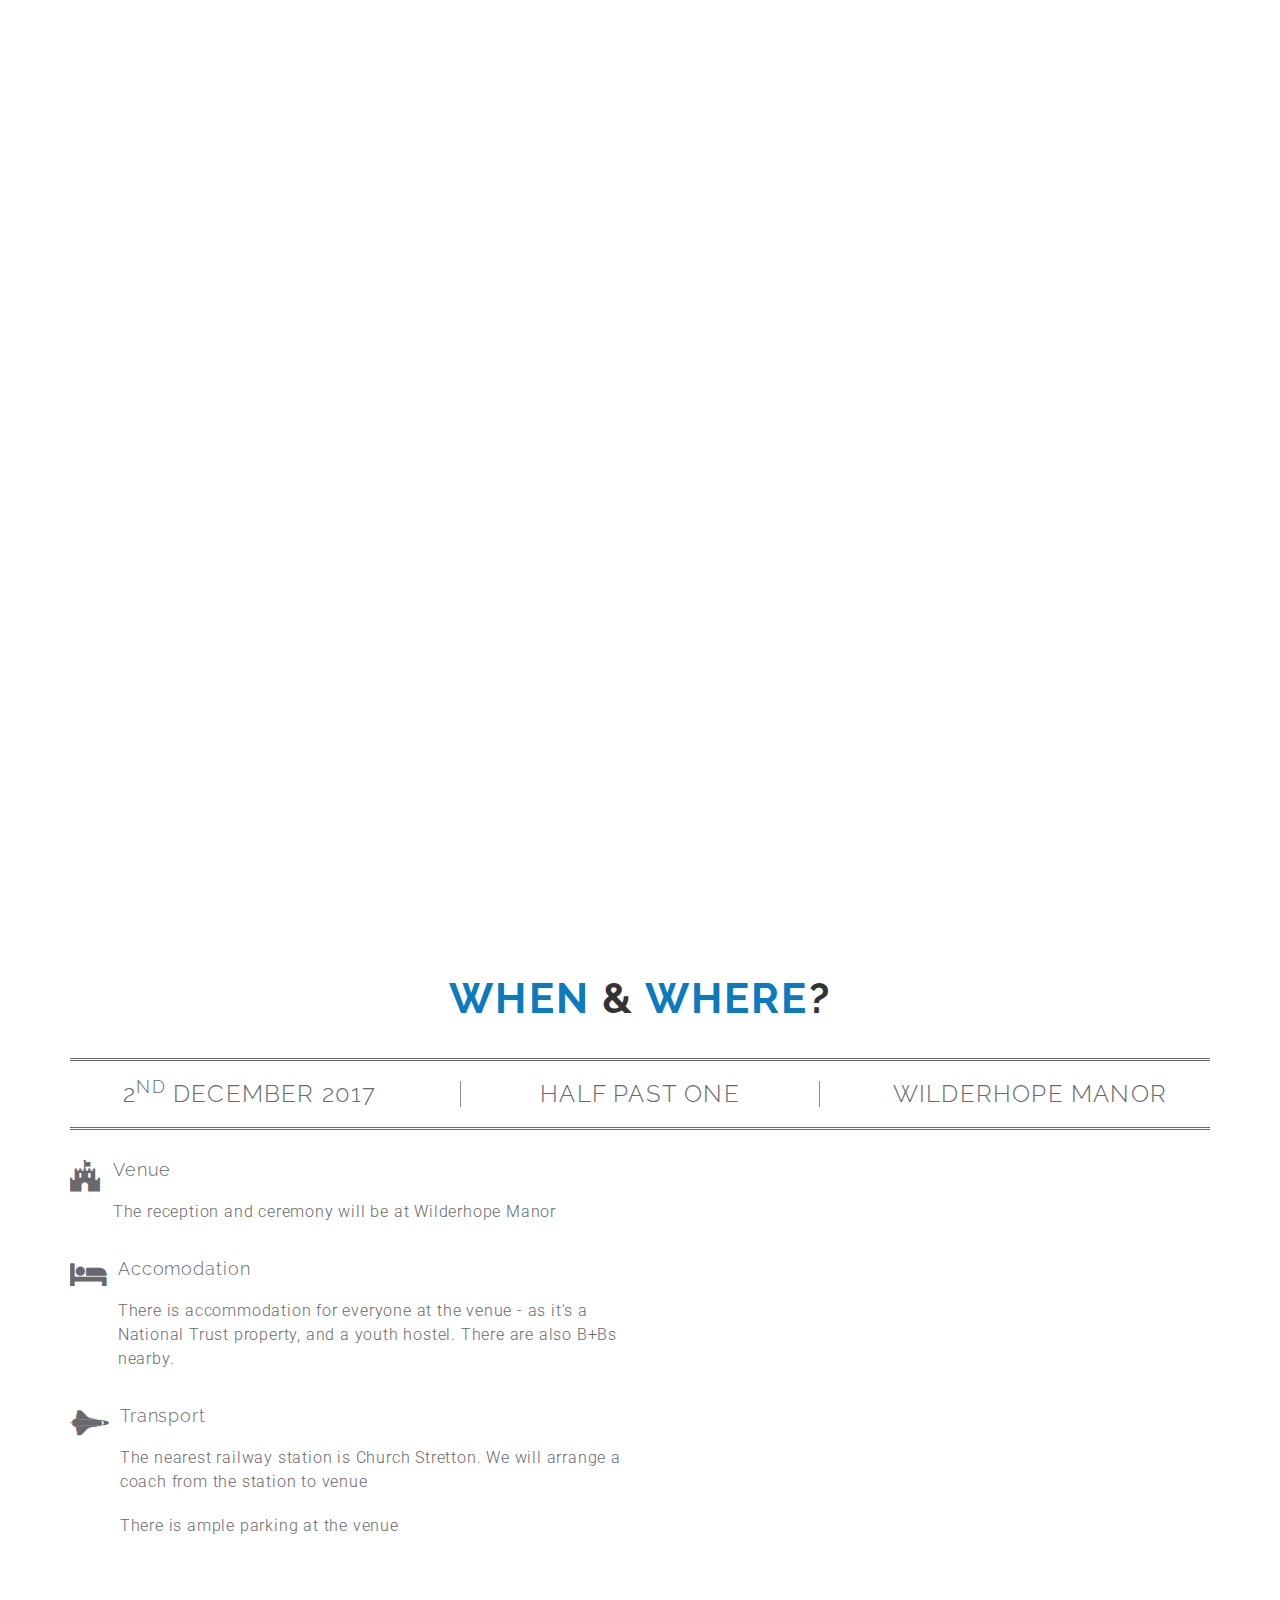
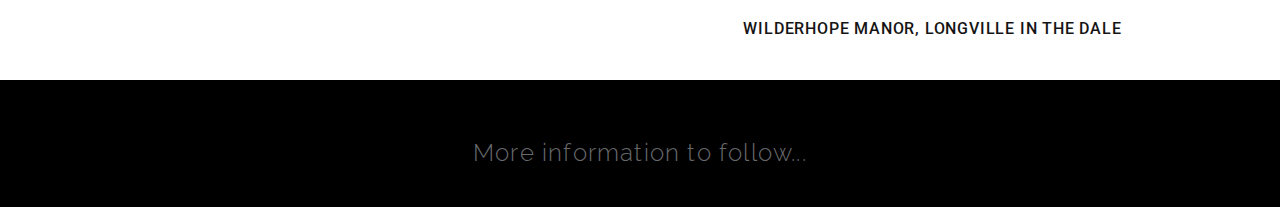
<file: wedding/index.html>
<!DOCTYPE html>
<html lang="en-US" class="no-js">
	<head>

		<!-- ==============================================
		Title and Meta Tags
		=============================================== -->
		<meta charset="utf-8">
		<title>Megan and Rich's Wedding : 1-3 Dec 2017</title>
		<meta name="viewport" content="width=device-width, initial-scale=1, maximum-scale=1">
		<meta http-equiv="X-UA-Compatible" content="IE=edge">

		<!-- ==============================================
		Favicons
		=============================================== -->
		<link rel="shortcut icon" href="/assets/images/favicon.ico">
		<link rel="apple-touch-icon" href="/assets/images/apple-touch-icon.png">
		<link rel="apple-touch-icon" sizes="72x72" href="/assets/images/apple-touch-icon-72x72.png">
		<link rel="apple-touch-icon" sizes="114x114" href="/assets/images/apple-touch-icon-114x114.png">

		<!-- ==============================================
		CSS
		=============================================== -->
		<link rel="stylesheet" href="/assets/css/bootstrap.min.css">
		<link rel="stylesheet" href="/assets/css/font-awesome.css">
		<link rel="stylesheet" href="/assets/css/flexslider.css">
		<link rel="stylesheet" href="/assets/css/lity.css">
		<link rel="stylesheet" href="/assets/css/styles.css">
		<link rel="stylesheet" href="/assets/css/agen-color-1.css">

		<!-- ==============================================
		Fonts
		=============================================== -->
		<link href='http://fonts.googleapis.com/css?family=Roboto:100,300,100italic,400,300italic' rel='stylesheet' type='text/css'>
		<link href='http://fonts.googleapis.com/css?family=Raleway:700,400,100,200,300' rel='stylesheet' type='text/css'>

		<!-- ==============================================
		JS
		=============================================== -->

		<!--[if lt IE 9]>
			<script src="/assets/js/respond.min.js"></script>
		<![endif]-->

		<script type="text/javascript" src="/assets/js/libs/modernizr.min.js"></script>


	</head>

	<body data-spy="scroll" data-target="#main-nav" data-offset="300">

		<!--=== PAGE PRELOADER ===-->
		<div id="page-loader"><span></span></div>

		<!-- ==============================================
		MAIN NAV
		=============================================== -->

		<div id="main-nav" class="navbar navbar-fixed-top">
			<div class="container">

				<div class="navbar-header">

					<button type="button" class="navbar-toggle" data-toggle="collapse" data-target="#site-nav">
						<span class="icon-bar"></span><span class="icon-bar"></span><span class="icon-bar"></span>
					</button>


				</div>

				<div id="site-nav" class="navbar-collapse collapse">
					<ul class="nav navbar-nav navbar-right">
						<li>
							<a href="#details" class="scrollto">Details</a>
						</li>
					</ul>
				</div><!--End navbar-collapse -->

			</div><!--End container -->

		</div><!--End main-nav -->

		<!-- ==============================================
		HEADER
		=============================================== -->
		<header id="home" class="parallax-bg" data-parallax="scroll" data-image-src="/assets/images/header.jpg">

			<div class="header-content top">

				<div class = "container text-center">
					<h1>1-3 December 2017</h1>
				</div>

				<div class="container text-center">

					<div class="row">

						<div class="col-md-4 col-md-offset-8">
							<h2>Save the date</h2>
							<div class = "row hidden-xs">
									<h3>We're getting married at Wilderhope Manor on 2nd December and we'd love you to be there to celebrate it with us.</h3>
							</div>
						</div>

			</div>

			<a class="scroll-button scrollto" href="#details"><i class="fa fa-long-arrow-down"></i></a>

		</header><!--End header -->

		<!-- ==============================================
		MAP
		=============================================== -->
		<section id="details" class="white-bg padding-top-bottom">
						<div class="container features">
							<h2 class="section-title"><span class="primary">When</span> &amp; <span class="primary">Where</span>?</h2>
							<div class="row">
<!-- SECTION TITLE -->
							                    	<div class="col-md-12 text-center">
							                        	<div class="banner-text">

							                                  <div class="row">
							                                		<div class="col-md-4">
							                                        	<h3>2<sup>ND</sup> DECEMBER 2017</h3>
							                                        </div>
							                                        <div class="col-md-4">
							                                        	<div class="banner-column">
							                                        		<h3>HALF PAST ONE</h3>
							                                          </div>
							                                        </div>
							                                        <div class="col-md-4">
							                                        	<h3>WILDERHOPE MANOR</h3>
							                                        </div>

							                                  </div>


							                            </div>

							                        </div>
							                   </div>

							<div class="row">
								<div class="col-md-6">

									<div class="media">
										<div class="pull-left">
											<i class="fa fa-2x fa-fort-awesome"></i>
										</div>

										<div class="media-body">
											<h4>Venue</h4>
											<p>The reception and ceremony will be at Wilderhope Manor</p>
										</div>
									</div>

									<div class="media">
										<div class="pull-left">
											<i class="fa fa-2x fa-bed"></i>
										</div>

										<div class="media-body">
											<h4>Accomodation</h4>
											<p>There is accommodation for everyone at the venue - as it's a National Trust property, and a youth hostel. There are also B+Bs nearby.</p>
										</div>
									</div>

									<div class="media">
										<div class="pull-left">
											<i class="fa fa-2x fa-space-shuttle"></i>
										</div>

										<div class="media-body">
											<h4>Transport</h4>
											<p>The nearest railway station is Church Stretton. We will arrange a coach from the station to venue</p>
											<p>There is ample parking at the venue</p>
										</div>
									</div>

								</div>
								<div class="col-md-6">

									<div id="gmar-wrapper">
										<div id = "gmap"></div>
										<a id="map-address" target="_blank" href="https://goo.gl/maps/ScCJLw2mfhJ2">Wilderhope Manor, Longville in the Dale</a>
									</div>

								</div>
							</div>

						</div>

		</section>


		<!-- ==============================================
		FOOTER
		=============================================== -->
		<footer id="main-footer">

			<div class="container text-center">

				<h3>More information to follow...</h3>

		</footer>
		<!-- ==============================================
		SCRIPTS
		=============================================== -->
		<script src="http://ajax.googleapis.com/ajax/libs/jquery/1.9.1/jquery.min.js"></script>
		<script>window.jQuery || document.write('<script src="/assets/js/libs/jquery-1.9.1.min.js">\x3C/script>')</script>

		<script src="/assets/js/libs/bootstrap.min.js"></script>
		<script src='/assets/js/jquery.easing.1.3.min.js'></script>
		<script src="http://maps.google.com/maps/api/js?key=AIzaSyBe7fhJ2-PN829p0M9YQgln8gMcfenMdfA"></script>
		<script src="/assets/js/lity.min.js"></script>
		<script src='/assets/js/jquery.flexslider.min.js'></script>
		<script src='/assets/js/parallax.min.js'></script>
		<script src="/assets/js/jquery.masonry.min.js"></script>
		<script src="/assets/js/waypoints.min.js"></script>
		<script src="/assets/js/jquery.countTo.js"></script>
		<script src="/assets/js/jquery.fitvids.js"></script>
		<script src="/assets/js/jquery.ajaxchimp.js"></script>
		<script src="/assets/js/retina.min.js"></script>
		<script src="/assets/js/scripts.js"></script>

		<script>

			var mapPoint =
			{
					'lat' : 52.531671,
					'lng': -2.672257,
					'zoom' : 12,
					'mapAddress':'Wilderhope Manor, Longville in the Dale',
					'icon': '/assets/images/fort.png'
				};

		</script>

	</body>

</html>
</file>
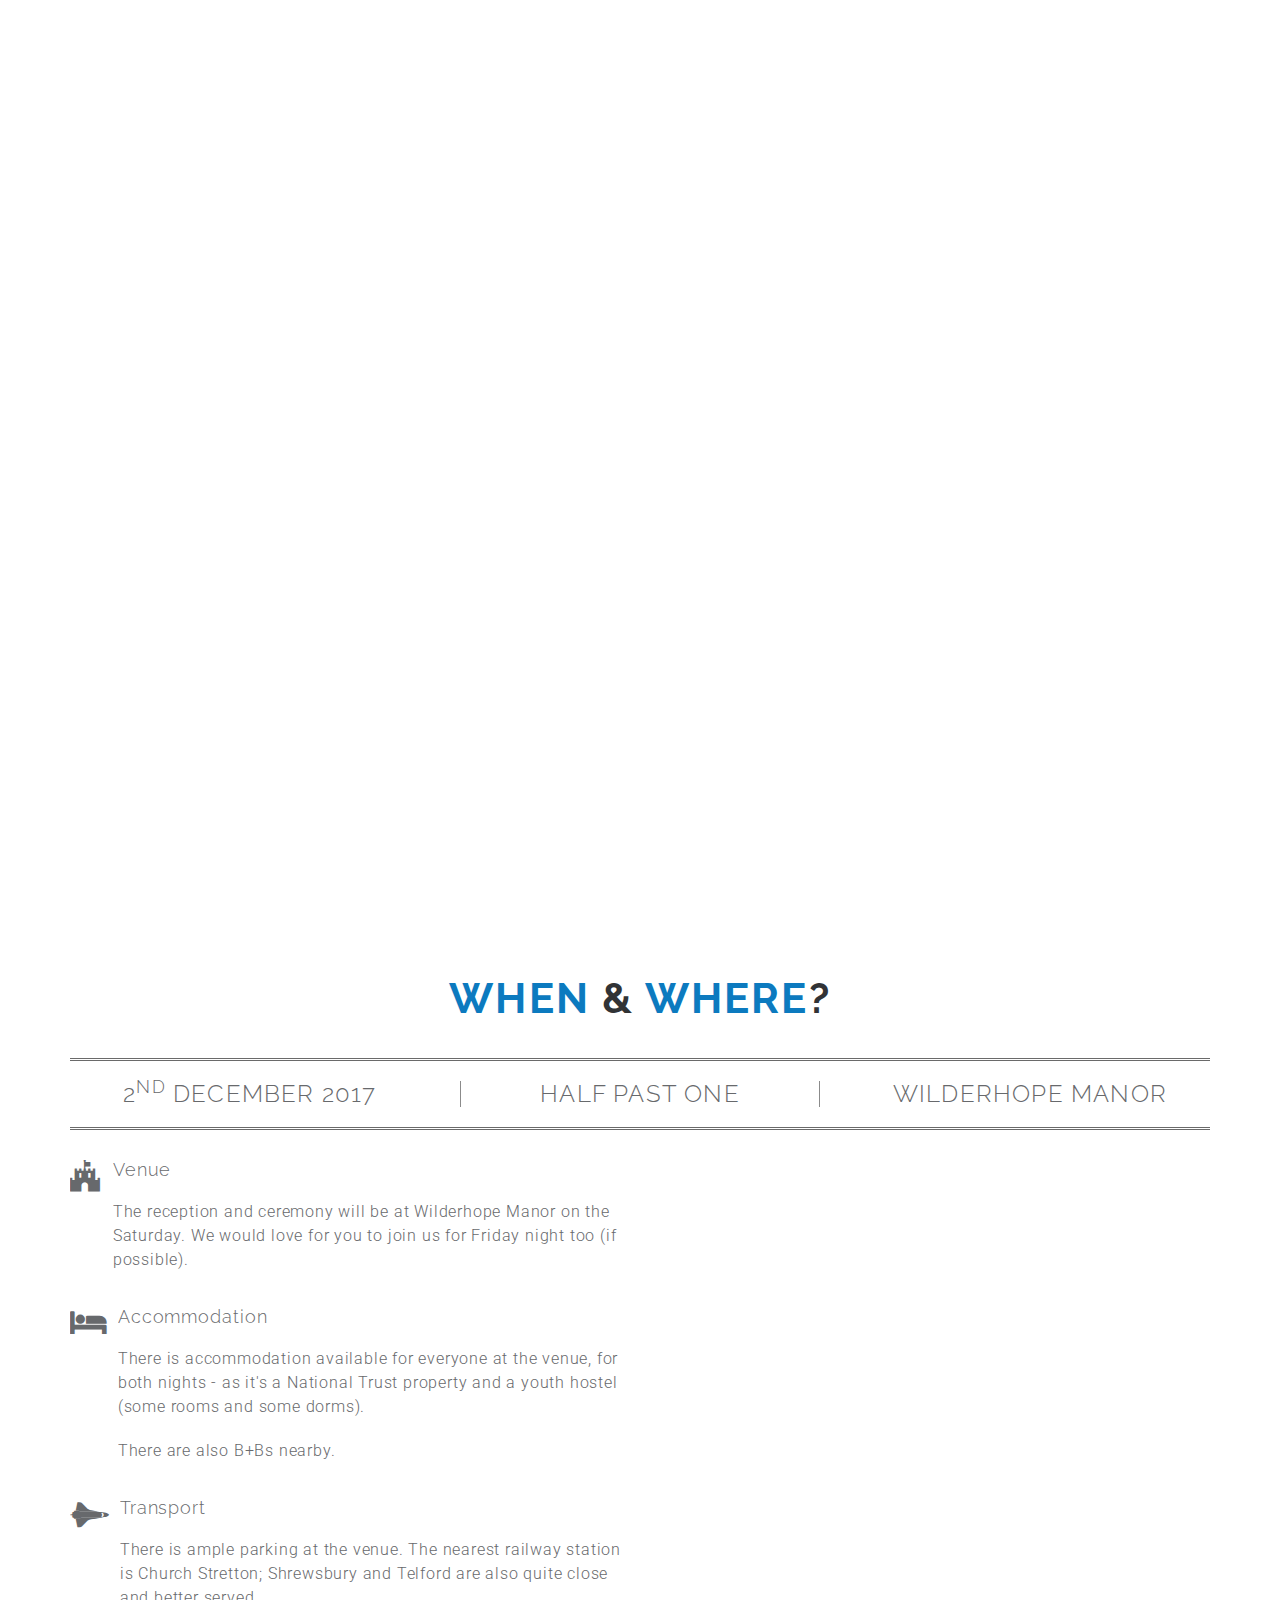
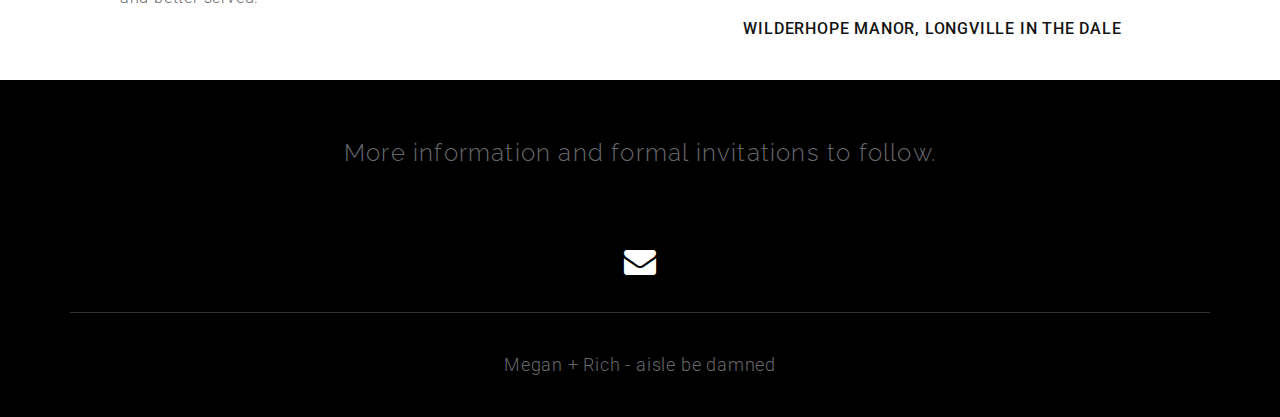
<file: index-old.html>
<!DOCTYPE html>
<html lang="en-US" class="no-js">
	<head>

		<!-- ==============================================
		The secret words are : squeamish osifrage.
		Rich promises to buy you a drink for being such a geek.
		=============================================== -->

		<!-- ==============================================
		Title and Meta Tags
		=============================================== -->
		<meta charset="utf-8">
		<title>Megan and Rich's Wedding : 1-3 Dec 2017</title>
		<meta name="viewport" content="width=device-width, initial-scale=1, maximum-scale=1">
		<meta http-equiv="X-UA-Compatible" content="IE=edge">

		<!-- ==============================================
		Favicons
		=============================================== -->
		<link rel="apple-touch-icon" sizes="180x180" href="/assets/images/apple-touch-icon.png">
		<link rel="icon" type="image/png" href="/assets/images/favicon-32x32.png" sizes="32x32">
		<link rel="icon" type="image/png" href="/assets/images/favicon-16x16.png" sizes="16x16">
		<link rel="manifest" href="/assets/images/manifest.json">
		<link rel="mask-icon" href="/assets/images/safari-pinned-tab.svg" color="#5bbad5">
		<link rel="shortcut icon" href="/assets/images/favicon.ico">
		<meta name="msapplication-config" content="/assets/images/browserconfig.xml">
		<meta name="theme-color" content="#ffffff">
		<!-- ==============================================
		CSS
		=============================================== -->
		<link rel="stylesheet" href="assets/css/bootstrap.min.css">
		<link rel="stylesheet" href="assets/css/font-awesome.css">
		<link rel="stylesheet" href="assets/css/styles.css">
		<link rel="stylesheet" href="assets/css/agen-color-1.css">

		<!-- ==============================================
		Fonts
		=============================================== -->
		<link href='http://fonts.googleapis.com/css?family=Roboto:100,300,100italic,400,300italic' rel='stylesheet' type='text/css'>
		<link href='http://fonts.googleapis.com/css?family=Raleway:700,400,100,200,300' rel='stylesheet' type='text/css'>

		<!-- ==============================================
		JS
		=============================================== -->

		<!--[if lt IE 9]>
			<script src="assets/js/respond.min.js"></script>
		<![endif]-->

		<script type="text/javascript" src="assets/js/libs/modernizr.min.js"></script>


	</head>

	<body data-spy="scroll" data-target="#main-nav" data-offset="300">

		<!--=== PAGE PRELOADER ===-->
		<div id="page-loader"><span></span></div>

		<!-- ==============================================
		MAIN NAV
		=============================================== -->

		<div id="main-nav" class="navbar navbar-fixed-top">
			<div class="container">

				<div class="navbar-header">

					<button type="button" class="navbar-toggle" data-toggle="collapse" data-target="#site-nav">
						<span class="icon-bar"></span><span class="icon-bar"></span><span class="icon-bar"></span>
					</button>


				</div>

				<div id="site-nav" class="navbar-collapse collapse">
					<ul class="nav navbar-nav navbar-right">
						<li>
							<a href="#details" class="scrollto">Details</a>
						</li>
					</ul>
				</div><!--End navbar-collapse -->

			</div><!--End container -->

		</div><!--End main-nav -->

		<!-- ==============================================
		HEADER
		=============================================== -->
		<header id="home" class="parallax-bg" data-parallax="scroll" data-image-src="assets/images/header.jpg">

			<div class="header-content top">

				<div class = "container text-center">
					<h1>1-3 December 2017</h1>
				</div>

				<div class="container text-center">

					<div class="row">
<br>
<br>
<br>
<br>

						<div class="col-md-4 col-md-offset-8">
							<h2>Save the date</h2>
						</div>

						<div class="col-md-4 col-md-offset-8 text-left hidden-xs">
								<h3>We're getting married at Wilderhope Manor in Shropshire on 2nd December 2017 and we'd love you to be there to celebrate it with us.</h3>
						</div>

			</div>

			<a class="scroll-button scrollto" href="#details"><i class="fa fa-long-arrow-down"></i></a>

		</header><!--End header -->

		<!-- ==============================================
		MAP
		=============================================== -->
		<section id="details" class="white-bg padding-top-bottom">
						<div class="container features">
							<h2 class="section-title"><span class="primary">When</span> &amp; <span class="primary">Where</span>?</h2>
							<div class="row">
<!-- SECTION TITLE -->
							                    	<div class="col-md-12 text-center">
							                        	<div class="banner-text">

							                                  <div class="row">
							                                		<div class="col-md-4">
							                                        	<h3>2<sup>ND</sup> DECEMBER 2017</h3>
							                                        </div>
							                                        <div class="col-md-4">
							                                        	<div class="banner-column">
							                                        		<h3>HALF PAST ONE</h3>
							                                          </div>
							                                        </div>
							                                        <div class="col-md-4">
							                                        	<h3>WILDERHOPE MANOR</h3>
							                                        </div>

							                                  </div>


							                            </div>

							                        </div>
							                   </div>

							<div class="row">
								<div class="col-md-6">

									<div class="media">
										<div class="pull-left">
											<i class="fa fa-2x fa-fort-awesome"></i>
										</div>

										<div class="media-body">
											<h4>Venue</h4>
											<p>The reception and ceremony will be at Wilderhope Manor on the Saturday. We would love for you to join us for Friday night too (if possible).</p>
										</div>
									</div>

									<div class="media">
										<div class="pull-left">
											<i class="fa fa-2x fa-bed"></i>
										</div>

										<div class="media-body">
											<h4>Accommodation</h4>
											<p>There is accommodation available for everyone at the venue, for both nights - as it's a National Trust property and a youth hostel (some rooms and some dorms).</p>
<p>There are also B+Bs nearby.</p>
										</div>
									</div>

									<div class="media">
										<div class="pull-left">
											<i class="fa fa-2x fa-space-shuttle"></i>
										</div>

										<div class="media-body">
											<h4>Transport</h4>
											<p>There is ample parking at the venue. The nearest railway station is Church Stretton; Shrewsbury and Telford are also quite close and better served.</p>
										</div>
									</div>

								</div>
								<div class="col-md-6">

									<div id="gmar-wrapper">
										<div id = "gmap"></div>
										<a id="map-address" target="_blank" href="https://goo.gl/maps/ScCJLw2mfhJ2">Wilderhope Manor, Longville in the Dale</a>
									</div>

								</div>
							</div>

						</div>

		</section>


		<!-- ==============================================
		FOOTER
		=============================================== -->
		<footer id="main-footer">

			<div class="container text-center">

				<h3>More information and formal invitations to follow.</h3>

				<ul class="social-links">
					<li><a href='&#109;ailto&#58;%77edd&#105;ng&#64;rooney&#46;and&#46;br&#97;d&#105;%2&#69;s%6&#56;'><i class="fa fa-envelope fa-fw"></i></a></li>
				</ul>
				<p>Megan + Rich - aisle be damned</p>
		</footer>
		<!-- ==============================================
		SCRIPTS
		=============================================== -->
		<script src="http://ajax.googleapis.com/ajax/libs/jquery/1.9.1/jquery.min.js"></script>
		<script>window.jQuery || document.write('<script src="assets/js/libs/jquery-1.9.1.min.js">\x3C/script>')</script>
	  <script src='assets/js/jquery.easing.1.3.min.js'></script>
		<script src="assets/js/libs/bootstrap.min.js"></script>
		<script src="http://maps.google.com/maps/api/js?key=AIzaSyBe7fhJ2-PN829p0M9YQgln8gMcfenMdfA"></script>
		<script src='assets/js/parallax.min.js'></script>
		<script src="assets/js/waypoints.min.js"></script>
		<script src="assets/js/scripts.js"></script>

		<script>

			var mapPoint =
			{
					'lat' : 52.531671,
					'lng': -2.672257,
					'zoom' : 12,
					'mapAddress':'Wilderhope Manor, Longville in the Dale',
					'icon': 'assets/images/fort.png'
				};

		</script>

				<script>
					  (function(i,s,o,g,r,a,m){i['GoogleAnalyticsObject']=r;i[r]=i[r]||function(){
					  (i[r].q=i[r].q||[]).push(arguments)},i[r].l=1*new Date();a=s.createElement(o),
					  m=s.getElementsByTagName(o)[0];a.async=1;a.src=g;m.parentNode.insertBefore(a,m)
					  })(window,document,'script','https://www.google-analytics.com/analytics.js','ga');

					  ga('create', 'UA-87593207-1', 'auto');
					  ga('send', 'pageview');
				</script>

	</body>

</html>
</file>
<file: assets/css/lity.css>
/*! Lity - v1.6.2 - 2016-02-12
* http://sorgalla.com/lity/
* Copyright (c) 2016 Jan Sorgalla; Licensed MIT */
.lity {
  z-index: 9990;
  position: fixed;
  top: 0;
  right: 0;
  bottom: 0;
  left: 0;
  white-space: nowrap;
  background: #0b0b0b;
  background: rgba(0, 0, 0, 0.9);
  outline: none !important;
  opacity: 0;
  -webkit-transition: opacity 0.3s ease;
       -o-transition: opacity 0.3s ease;
          transition: opacity 0.3s ease;
}
.lity.lity-opened {
  opacity: 1;
}
.lity.lity-closed {
  opacity: 0;
}
.lity * {
  -webkit-box-sizing: border-box;
     -moz-box-sizing: border-box;
          box-sizing: border-box;
}
.lity-wrap {
  z-index: 9990;
  position: fixed;
  top: 0;
  right: 0;
  bottom: 0;
  left: 0;
  text-align: center;
  outline: none !important;
}
.lity-wrap:before {
  content: '';
  display: inline-block;
  height: 100%;
  vertical-align: middle;
  margin-right: -0.25em;
}
.lity-loader {
  z-index: 9991;
  color: #fff;
  position: absolute;
  top: 50%;
  margin-top: -0.8em;
  width: 100%;
  text-align: center;
  font-size: 14px;
  font-family: Arial, Helvetica, sans-serif;
  opacity: 0;
  -webkit-transition: opacity 0.3s ease;
       -o-transition: opacity 0.3s ease;
          transition: opacity 0.3s ease;
}
.lity-loading .lity-loader {
  opacity: 1;
}
.lity-container {
  z-index: 9992;
  position: relative;
  text-align: left;
  vertical-align: middle;
  display: inline-block;
  white-space: normal;
  max-width: 100%;
  max-height: 100%;
  outline: none !important;
}
.lity-content {
  z-index: 9993;
  width: 100%;
  -webkit-transform: scale(1);
      -ms-transform: scale(1);
       -o-transform: scale(1);
          transform: scale(1);
  -webkit-transition: -webkit-transform 0.3s ease;
       -o-transition: -o-transform 0.3s ease;
          transition: transform 0.3s ease;
}
.lity-loading .lity-content,
.lity-closed .lity-content {
  -webkit-transform: scale(0.8);
      -ms-transform: scale(0.8);
       -o-transform: scale(0.8);
          transform: scale(0.8);
}
.lity-content:after {
  content: '';
  position: absolute;
  left: 0;
  top: 0;
  bottom: 0;
  display: block;
  right: 0;
  width: auto;
  height: auto;
  z-index: -1;
  -webkit-box-shadow: 0 0 8px rgba(0, 0, 0, 0.6);
          box-shadow: 0 0 8px rgba(0, 0, 0, 0.6);
}
.lity-close {
  z-index: 9994;
  width: 35px;
  height: 35px;
  position: fixed;
  right: 25px;
  top: 25px;
  -webkit-appearance: none;
  cursor: pointer;
  text-decoration: none;
  text-align: center;
  padding: 0;
  color: #fff;
  font-style: normal;
  font-size: 55px;
  font-weight: 300;
  line-height: 35px;
  text-shadow: 0 1px 2px rgba(0, 0, 0, 0.6);
  border: 0;
  background: none;
  outline: none;
  -webkit-transition: opacity .2s;
  transition: opacity .2s;
  -webkit-box-shadow: none;
          box-shadow: none;
}
.lity-close::-moz-focus-inner {
  border: 0;
  padding: 0;
}
.lity-close:hover,
.lity-close:focus,
.lity-close:active,
.lity-close:visited {
  text-decoration: none;
  text-align: center;
  padding: 0;
  color: #fff;
  font-style: normal;
  font-size: 35px;
  font-size: 55px;
  text-shadow: 0 1px 2px rgba(0, 0, 0, 0.6);
  border: 0;
  background: none;
  outline: none;
  opacity:.6;
  -webkit-box-shadow: none;
          box-shadow: none;
}

/* Image */
.lity-image img {
  max-width: 100%;
  display: block;
  line-height: 0;
  border: 0;
}
/* iFrame */
.lity-iframe .lity-container {
  width: 100%;
  max-width: 964px;
}
.lity-iframe-container {
  width: 100%;
  height: 0;
  padding-top: 56.25%;
  overflow: auto;
  pointer-events: auto;
  -webkit-transform: translateZ(0);
          transform: translateZ(0);
  -webkit-overflow-scrolling: touch;
}
.lity-iframe-container iframe {
  position: absolute;
  display: block;
  top: 0;
  left: 0;
  width: 100%;
  height: 100%;
  -webkit-box-shadow: 0 0 8px rgba(0, 0, 0, 0.6);
          box-shadow: 0 0 8px rgba(0, 0, 0, 0.6);
  background: #000;
}
.lity-hide {
  display: none;
}
</file>
<file: assets/css/styles.css>
/*--------------------
-----Main Styles------
----------------------*/
body,html{
    height:100%;
}

body{
    background:#fff;
}

body{
    font-family: Roboto, Arial, sans-serif;
    font-size:16px;
    color:#67696c;
    font-weight:300;
    letter-spacing: 0.05em;
    overflow-x:hidden;
}

h1,
h2,
h3,
h4,
h5,
h6{
    font-family: 'Raleway', sans-serif;
    font-weight:300;
    letter-spacing:0.05em;
    margin:0 0 20px;
}

p {
    font-size:16px;
    line-height:24px;
    font-weight:300;
    margin-bottom:20px;
}

.lead {
    font-size:18px;
    line-height:28px;
    font-weight: 300;
    letter-spacing:0.05em;
    margin-top:40px;
    margin-bottom:40px;
}

a,
a:hover,
a:focus {
    outline:none !important;
    text-decoration:none;
}

a {
    color:#DF451A;
    text-decoration: none;
}

a:hover,
a:focus {
    color:#DF451A;
    text-decoration: underline;
}

a:focus,
.btn:focus {
    outline: none;
}

.color-bg a{
    color:#fff;
    text-decoration: underline;
}

.color-bg a:hover,
.color-bg a:focus {
    color:#fff;
    text-decoration: none;
}

.primary {
    color:#DF451A;
}

/*-------------------------
-- Overlay text in white --
--------------------------*/

.parallax-overlay {
   padding: 10px 10px 10px 10px;
   background: #ffffff;
   opacity:.9;
   
}

/*---------------------------
-- Debrand the cal invite ---
---------------------------*/
.addeventatc_dropdown .brx {
    display:none;
}
.addeventatc_dropdown .frs {
    display:none;
}




/*----------------------
---Main Layout Styles---
------------------------*/
.img-center{
    margin:0 auto;
}

.padding-top-bottom {
    padding:70px 0 20px;
}

.padding-top {
    padding:100px 0 0;
}

.padding-bottom {
    padding:0 0 100px;
}

.margin-bottom{
    margin-bottom: 40px;
}

.navbar {
    margin:0;
    border-radius:0;
}

.section-title{
    position:relative;
    margin-bottom:0px;
    font-family: 'Raleway', sans-serif;
    font-size:42px;
    line-height:58px;
    font-weight:700;
    color:#313336;
    text-transform: uppercase;
    letter-spacing:.05em;
    text-align:center;
}

.light-typo .section-title{
    color: #fff;
}

.section-description {
    text-align:center;
    font-size:18px;
    margin-top: -70px;
    margin-bottom:100px;
}

.section-title.text-left,
.section-description.text-left{
    text-align: left;
}

.banner-text {
  width: 100%;
  margin-top: 30px;
  margin-bottom:30px;
  border-top : medium double #6a6a6a;
  border-bottom: medium double #6a6a6a;
}

.banner-text h3{
  margin-top : 20px;
  margin-bottom : 20px;
}

.banner-column{
  border-left : 1px solid #8b8b8b;
  border-right : 1px solid #8b8b8b;
}

.flexslider {
    margin:0;
    padding:0;
    background:transparent;
    border:none;
    box-shadow:none;
    -webkit-touch-callout: none;
    -webkit-user-select: none;
    -khtml-user-select: none;
    -moz-user-select: none;
    -ms-user-select: none;
    user-select: none;
    z-index:1;
}

/*------------------
----- Buttons ------
--------------------*/

.btn,
.btn:focus {
    border: none;
    font-size: 18px;
    cursor: pointer;
    padding: 20px 40px;
    display: inline-block;
    margin:20px 0;
    text-decoration: none;
    font-weight: 400;
    outline: none;
    position: relative;
    background: #DF451A;
    color: #fff;
    border-radius:40px;
    -webkit-transition: all .2s ease-out;
    transition: all .2s ease-out;
}

.btn:hover,
.btn:active {
    color: #fff;
    background: #000;
    text-decoration: none;
    -webkit-transition: all .2s ease-out;
    transition: all .2s ease-out;
}

.btn.transparent,
.btn.transparent:focus {
    background: transparent;
    padding: 18px 38px;
    color:#DF451A;
    border:2px solid #DF451A;
    box-shadow: none;
    text-decoration: none;
    -webkit-transition:all .2s ease-out;
    transition:all .2s ease-out;
}

.btn.transparent:hover,
.btn.transparent:active {
    background: #DF451A;
    color:#fff;
    text-decoration: none;
}

.btn.white,
.btn.white:focus {
    background: #fff;
    color:#DF451A;
    box-shadow: none;
    text-decoration: none;
    -webkit-transition:all .2s ease-out;
    transition:all .2s ease-out;
}

.btn.white:hover,
.btn.white:active {
    color: #fff;
    background: #DF451A;
    top:0;
    text-decoration: none;
}

.btn.white.transparent,
.btn.white.transparent:focus {
    background: transparent;
    padding: 18px 38px;
    border:2px solid #fff;
    color:#fff;
    box-shadow: none;
    text-decoration: none;
    -webkit-transition:all .2s ease-out;
    transition:all .2s ease-out;
}

.btn.white.transparent:hover,
.btn.white.transparent:active {
    background: #fff;
    color:#DF451A;
    text-decoration: none;
}

.btn [class*=fa]{
    margin-right:10px;
}

.btn + .btn {
    margin-left:10px;
    margin-right:10px;
}

/*----------------
----- Colors -----
------------------*/

.white-bg{
    background:#fff;
}

.gray-bg{
    background:#f1f2f5;
}

.color-bg{
    background:#DF451A;
}

.dark-bg{
    background:#4E5961;
}

.light-typo {
    color:#fff;
}

.color-bg.light-typo .section-title:after{
    background:#fff;
}

.white-bg + .gray-bg,
.gray-bg + .white-bg {
    border-top:1px solid #c3c3c3;
}

.parallax-bg{
    background-repeat:no-repeat;
    background-size:cover;
    background-attachment:fixed;
}

.touch .parallax-bg{
    background-attachment:scroll;
}

.overlay-color{
    position: relative;
    z-index: 1;
}

.overlay-color:before{
    display: block;
    position: absolute;
    content: '';
    left: 0;
    top: 0;
    width: 100%;
    height: 100%;
    background: #DF451A;
    opacity:.9;
    z-index:-1;
}

.bg-video{
    background: transparent !important;
    position: relative;
    z-index:1;
}

.bg-video:before{
    display: block;
    position: absolute;
    content: '';
    left: 0;
    top: 0;
    width: 100%;
    height: 100%;
    background: #000;
    opacity:.5;
    z-index:-1;
}

.video-bg-wrapper{
    position: absolute;
    width:100%;
    height:100%;
    left:0;
    top:0;
    overflow: hidden;
    z-index:-999;
}

.video-bg{
    position: absolute;
    top: 50%;
    left: 50%;
    min-width: 100%;
    min-height: 100%;
    width: auto;
    height: auto;
    -webkit-transform: translateX(-50%) translateY(-50%);
    transform: translateX(-50%) translateY(-50%);
    background-size: cover;
}

.play-video{
    display: inline-block;
    color:#fff !important;
    border:3px solid #fff;
    border-radius: 50%;
    width:100px;
    height: 100px;
    font-size: 42px;
    line-height: 94px;
    text-align: center;
    padding-left: 10px;
    margin-bottom: 40px;
    -webkit-transition: -webkit-transform .3s ease;
    transition: transform .3s ease;
}

.play-video:hover{
    -webkit-transform: scale(1.05);
    transform: scale(1.05);
}

.play-video .fa-play{
    -webkit-transition: -webkit-transform .3s ease;
    transition: transform .3s ease;
}
.play-video:hover .fa-play{
    -webkit-transform: scale(0.85);
    transform: scale(0.85);
}
/*-----------------------
---- Preloader Styles ----
-------------------------*/
#page-loader{
    position: fixed;
    top:0;
    left:0;
    bottom: 0;
    right: 0;
    background: #fff;
    z-index: 99998;
}

#page-loader span{
    position: absolute;
    top:50%;
    left: 0;
    height:3px;
    width: 0;
    background: #DF451A;
    box-shadow: 0 0 20px rgba(0,0,0,0.3);
}

/*----------------------
----Navigation Styles---
------------------------*/
#main-nav{
    background:rgba(0,0,0,.8);
    background: none;
    padding: 20px 0;
    color:#4E5961;
    box-shadow:none;
    width:100%;
    -webkit-transition: all .3s ease-out;
    transition: all .3s ease-out;
    z-index:999;
}

#main-nav.is-sticky{
    background:rgba(0,0,0,.8);
    padding: 0;
}

#main-nav .navbar-toggle{
    border:1px solid #fff;
    border-radius:0;
}

#main-nav .icon-bar {
    background:#fff;
}

.navbar-brand,
.navbar-brand:hover,
.navbar-brand:active,
.navbar-brand:focus {
    position:relative;
    padding:0 10px;
    margin:12px 0;
    font-size:28px;
    line-height:54px;
    height:40px;
    font-weight:600;
    color:#777;
    font-variant:small-caps;
    letter-spacing:0.02em;
    -webkit-transition:font-size .2s ease-out;
    transition:font-size .2s ease-out;
}

.site-logo{height:40px;margin:0;top:0;vertical-align:top;}

#main-nav .container{
    padding:0 20px;
    -webkit-transition:padding 0.3s ease-out;
    transition:padding 0.3s ease-out;
}

#main-nav .nav a{
    position:relative;
    z-index:1;
}

#main-nav .nav a,
#main-nav .nav a:active,
#main-nav .nav a:hover{
    padding:5px 10px;
    font-size:14px;
    line-height:54px;
    font-weight:400;
    text-transform:uppercase;
    background:transparent;
    color:#fff;
    -webkit-transition:color 0.2s ease-out;
    transition:color 0.2s ease-out;
}

#main-nav .nav .active > a,
#main-nav .nav a:hover{
    color: #DF451A;
}

#main-nav li{
    background:transparent;
    margin:0 5px;
}

/*----------------------
-----Header Styles------
------------------------*/

#home{
    display: table;
    height: 100%;
    width:100%;
    padding: 80px 0;
    margin-bottom:0;
    position: relative;
    color:#fff;
    z-index: 1;
}

#home .header-content{
    display: table-cell;
    vertical-align: middle;
}

#home .header-content.top{
    vertical-align: top;
}

#home .header-content.bottom{
    vertical-align: bottom;
}

.overlay-dark:before{
    display: block;
    position: absolute;
    content: '';
    left: 0;
    top: 0;
    width: 100%;
    height: 100%;
    background: #000;
    opacity:.5;
    z-index:-1;
}

#home.overlay-color:before{
    opacity: .8;
}

#home .video-container{
    box-shadow: 0 0 60px rgba(0,0,0,.7);
}

.scroll-button{
    position:absolute;
    bottom:0;
    left:50%;
    color:#fff !important;
    padding:20px;
    font-size:32px;
    -webkit-transform: translateX(-50%);
    transform: translateX(-50%);
    -webkit-animation: moving 2s ease-out 15;
    animation: moving 2s ease-out 15;
}

@-webkit-keyframes moving {
    0% 		{ bottom: 0; }
    30% 	{ bottom: -10px; }
    60% 	{ bottom: 0; }
}

@keyframes moving {
    0% 		{ bottom: 0; }
    30% 	{ bottom: -10px; }
    60% 	{ bottom: 0; }
}

#home h1,#home h2,#home h3,#home h4{margin:10px 0;line-height:1.2;}

#home h1{
    font-size:78px;
    font-weight: 700;
}

#home p{
    margin:0;
}

.header-slider{
    margin-bottom: 40px;
}

.top .header-slider{
    margin-bottom: 0;
}

.header-slider li{
    -webkit-transform:scale(0.8);
    transform:scale(0.8);
    opacity: 0 !important;
    -webkit-transition:all .3s ease-out;
    transition:all .3s ease-out;
}

.header-slider li.flex-active-slide{
    -webkit-transform:scale(1);
    transform:scale(1);
    opacity: 1 !important;
    -webkit-transition:all .4s ease-out .6s;
    transition:all .4s ease-out .6s;
}

/*--------------------
---Features Styles---
----------------------*/
.features .media .pull-right{
    margin-left:10px;
    padding: 0;
}

.features .media .pull-left{
    margin-right:10px;
    padding: 0;
}

.features .icon {
    width:50px;
    height:50px;
    text-align:center;
    background:#0C7ABF;
    color:#0C7ABF;
    font-size:28px;
    line-height:50px;
    border:1px solid transparent;
    border-bottom:1px solid #DF451A;
    border-right:1px solid #DF451A;
    border-radius:50%;
    -webkit-transition:all .3s ease-out 0s;
    transition:all .3s ease-out 0s;
}

.features .icon .icon-1 {
    width:74px;
    opacity:1;
    -webkit-transform:scale(1);
    transform:scale(1);
    -webkit-transition:all .3s ease-out .0s;
    transition:all .3s ease-out .0s;
}

.features .icon .icon-2 {
    width:74px;
    position:relative;
    top:-80px;
    opacity:0;
    -webkit-transform:scale(2);
    transform:scale(2);
    -webkit-transition:all .3s ease-out 0s;
    transition:all .3s ease-out 0s;
}

.features .media:hover .icon .icon-1 {
    opacity:0;
    -webkit-transform:scale(0);
    transform:scale(0);
    -webkit-transition:all .3s ease-out 0s;
    transition:all .3s ease-out 0s;
}

.features .media:hover .icon .icon-2 {
    opacity:1;
    -webkit-transform:scale(1);
    transform:scale(1);
    -webkit-transition:all .3s ease-out .0s;
    transition:all .3s ease-out .0s;
}

.features .media {
    margin-bottom:10px;
}

.features .media-body p{
    font-size:16px;
}

.features .media h4 {
    -webkit-transition:color .3s ease-out;
    transition:color .3s ease-out;
}

.features .media:hover h4 {
    color:#DF451A;
}

/*--------------------
----Counters Styles----
----------------------*/
.counters .fa{
    font-size: 48px;
    color:#fff;
}

.counter{
    margin:10px 0 20px;
    font-size:56px;
    line-height: 1.05em;
    font-weight:100;
    color:#fff;
}

.counter + p {
    font-size:18px;
}

.counters [class*=col]+[class*=col]{
    border-left: 1px solid #fff;
}

/*-------------------
-----Team Styles-----
---------------------*/
.team-member {
    margin-bottom:30px;
    position: relative;
    text-align: center;
}

.member-thumb{
    position: relative;
    text-align:center;
    border-bottom: none;
    -webkit-transition: all .3s ease-out;
    transition: all .3s ease-out;
}

.team-member:hover .member-thumb{
    box-shadow: 0 0 10px rgba(0,0,0,.4);
}

.member-thumb img{
    opacity: .9;
    -webkit-filter: grayscale(100%);
    filter: grayscale(100%);
    -webkit-transition:all .2s ease-out;
    transition:all .2s ease-out;
}

.team-member:hover .member-thumb img{
    opacity: 1;
    -webkit-filter: grayscale(0);
    filter: grayscale(0);
}

.member-details h3{
    margin-bottom:10px;
}

.member-details .title{
    margin:0 0 10px;
    font-size: 16px;
    color:#DF451A;
    -webkit-transition:all .3s ease-out;
    transition:all .3s ease-out;
}

.member-details p{
    margin:0;
}

.team-member .member-details {
    margin:0;
    position:relative;
    border-top: none;
    -webkit-transition:all .3s ease-out;
    transition:all .3s ease-out;
}

.team-member .member-socials {
    list-style:none;
    margin:30px 0 30px;
    padding:0;
    width:100%;
}

.team-member .member-socials li {
    display:inline-block;
    text-align:center;
    margin:0 2px;
}

.team-member .member-socials li a{
    display:inline-block;
    padding:0;
    min-width:40px;
    height:40px;
    font-size:18px;
    line-height:40px;
    color:#aaa;
    background:rgba(255,255,255,.8);
    border-radius:50%;
    -webkit-transition:all .3s ease-out;
    transition:all .3s ease-out;
}

.team-member .member-socials li a:hover{
    background:#DF451A;
    color:#fff;
}

/*-----------------------
--- Portfolio Styles ----
-------------------------*/

#portfolio{
    background:#fff;
    color:#313131;
}

#filter-works ul {
    list-style:none;
    padding:0;
    margin:0;
    margin-top:60px;
    margin-bottom:40px;
    text-align:center;

}

#filter-works ul li{
    position:relative;
    display:inline-block;
    padding:0;
    line-height:24px;
    background:transparent;
    margin:0;
    margin-bottom:10px;
}

#filter-works ul li a{
    display:block;
    font-size:16px;
    line-height:28px;
    height:48px;
    text-transform:uppercase;
    border:1px solid #ddd;
    border-radius: 40px;
    padding:10px 25px;
    min-width: 170px;
    -webkit-transition:all .2s ease-out;
    transition:all .2s ease-out;
}

#filter-works ul li a,
#filter-works ul li a:active,
#filter-works ul li a:hover{
    font-weight:300;
    background:transparent;
    color:#313131;
    text-decoration:none;
}

#filter-works ul li.active a,
#filter-works ul li:hover a{
    color:#fff;
    background: #DF451A;
    border:1px solid #DF451A;
}

.masonry-wrapper{
    margin:0 auto;
    padding:0;
    width:100%;
    overflow:hidden;
}

#projects-container {
    margin:0 auto;
    width:100%;
    visibility:hidden;
}

#projects-container .project-item{
    display:block;
    position:relative;
    margin:0;
    width:49.96%;
    margin-bottom:0;
    border-right:1px solid #fff;
    border-bottom:1px solid #fff;
    -webkit-transform: scale(1);
    -moz-transform: scale(1);
    -ms-transform: scale(1);
    transform: scale(1);
    opacity:1;
    filter:alpha(opacity=100);
    overflow:hidden;
    z-index:10;
    -webkit-backface-visibility: hidden;
}

#projects-container .project-item.filtered{
    -webkit-transform: scale(0);
    -moz-transform: scale(0);
    -ms-transform: scale(0);
    transform:scale(0);
    opacity:0;
    filter:alpha(opacity=0);
    z-index:0;
    -webkit-backface-visibility: hidden;
}

.project-item:hover{
    cursor:pointer;
}

.project-item img {
    -webkit-transform: scale(1);
    transform: scale(1);
    opacity:1;
    width: 100%;
    -webkit-transition:-webkit-transform .3s ease-in, opacity .3s ease-out;
    transition:transform .3s linear, opacity .3s ease-out;
    -webkit-backface-visibility: hidden;
}


.project-item .hover-mask {
    position:absolute;
    padding:50px;
    color:#fff;
    background: #DF451A;
    width:100%;
    height:100%;
    top:0;
    left:0;
    opacity: 0;
    -webkit-transition:all 0.3s ease-out;
    transition:all 0.3s ease-out;
    z-index: 10;
}

.project-item:hover .hover-mask {
    opacity: .95;
}

.project-item .hover-mask .project-title {
    position: relative;
    color:#fff;
    margin-bottom: 10px;
    font-size:24px;
    line-height:26px;
    font-weight:700;
    opacity: 0;
    text-transform:uppercase;
    -webkit-transform: translateY(20px);
    transform: translateY(20px);
    -webkit-transition:all 0s ease-out;
    transition:all 0s ease-out .3s;
}

.project-item:hover .hover-mask .project-title {
    -webkit-transform: translateY(0);
    transform: translateY(0);
    opacity: 1;
    -webkit-transition:all .5s ease-out;
    transition:all .5s ease-out;
}

.project-item .hover-mask p {
    position: relative;
    color:#fff;
    font-size:16px;
    line-height:16px;
    font-weight:300;
    opacity: 0;
    -webkit-transform: translateY(-10px);
    transform: translateY(-10px);
    -webkit-transition:all 0s ease-out .3s;
    transition:all 0s ease-out .3s;
}

.project-item:hover .hover-mask p {
    -webkit-transform: translateY(0);
    transform: translateY(0);
    opacity: 1;
    -webkit-transition:all .5s ease-out;
    transition:all .5s ease-out;
}

.project-item .hover-mask .fa{
    display: inline-block;
    width:50px;
    height: 50px;
    font-size: 18px;
    line-height: 46px;
    position: absolute;
    bottom:40px;
    right:40px;
    border:1px solid #fff;
    border-radius: 50%;
    text-align: center;
    opacity: 0;
    -webkit-transform: translateX(-10px);
    transform: translateX(-10px);
    -webkit-transition:all 0s ease-out .3s;
    transition:all 0s ease-out .3s;
    z-index: 10;
}

.project-item .hover-mask .fa-play{
    padding-left: 4px;
}

.project-item:hover .hover-mask .fa{
    opacity:1;
    -webkit-transform: translateX(0);
    transform: translateX(0);
    -webkit-transition:-webkit-transform .3s ease-out .3s,opacity .3s ease-out .3s,background .3s ease-out,color .3s ease-out;
    transition:transform .3s ease-out .3s,opacity .3s ease-out .3s,background .3s ease-out,color .3s ease-out;
}

.project-item .hover-mask .fa:hover{
    background: #fff !important;
    color:#DF451A;
}

.masonry,
.masonry .masonry-brick {
    -webkit-transition-duration: 0.4s;
    -moz-transition-duration: 0.4s;
    -ms-transition-duration: 0.4s;
    -o-transition-duration: 0.4s;
    transition-duration: 0.4s;

    transition-timing-function:ease-in-out;
}

.masonry {
    -webkit-transition-property: height, width;
    -moz-transition-property: height, width;
    -ms-transition-property: height, width;
    -o-transition-property: height, width;
    transition-property: height, width;
}

.masonry .masonry-brick {
    -webkit-transition-property: left, right, top, -webkit-transform, opacity;
    -moz-transition-property: left, right, top, -moz-transform, opacity;
    -ms-transition-property: left, right, top, -ms-transform, opacity;
    -o-transition-property: left, right, top, -o-transform, opacity;
    transition-property: left, right, top, transform, opacity;
}

/*----------------------------
----Project Preview Styles----
-----------------------------*/

#project-preview{
    display:none;
    position: relative;
    padding: 30px 0;
    margin-bottom: 60px;
    font-weight: 400;
    border-bottom:1px solid #c3c3c3;
    letter-spacing: 0.02em;
    text-align: center;
}

#project-preview .container{
    opacity: 0;
}

#project-preview + .white-bg{
    border-top: none;
}

.touch #project-preview{
    opacity:1 !important;
}

#project-title{
    margin:30px 0;
    font-family: Raleway;
    font-size: 48px;
    line-height:1.05em;
    font-weight:100;
    text-transform: uppercase;
    letter-spacing: 0.02em;
    word-spacing: 0.15em;
}

#project-preview p{
    margin-bottom:20px;
}

.close-preview{
    display: inline-block;
    padding:15px;
    margin-bottom: 30px;
    left:50%;
    top:-60px;
    font-size: 68px;
    line-height: 44px;
    font-weight: 300;
    color:#DF451A;
    cursor: pointer;
    -webkit-transition: color .3s ease;
    transition: color .3s ease;
}

.close-preview:hover{
    color: #000;
}

#project-slider{
    min-height:450px;
}

#project-slider.flexslider {
    margin:0 0 80px;
    padding:0;
    background:transparent;
    border:none;
    box-shadow:none;
    -webkit-touch-callout: none;
    -webkit-user-select: none;
    -khtml-user-select: none;
    -moz-user-select: none;
    -ms-user-select: none;
    user-select: none;
}

#project-slider .flex-direction-nav{
    display:none;
}
#project-slider .flex-control-nav {width: 100%; position: absolute; bottom: -40px; text-align: center;}
#project-slider .flex-control-nav li {margin: 0 4px; display: inline-block; zoom: 1; *display: inline;}
#project-slider .flex-control-paging li a {width: 16px; height: 16px; display: block; background: transparent; cursor: pointer; text-indent: -9999px; border-radius: 8px; box-shadow: none; border:1px solid #DF451A;-webkit-transition:all .2s ease;transition:all .2s ease;}
#project-slider .flex-control-paging li a:hover {background: #DF451A;}
#project-slider .flex-control-paging li a.flex-active { background: #DF451A; cursor: default; }

/*-------------------
------ Prices -------
---------------------*/

.pricing .item {
    position:relative;
    top:20px;
    background:rgba(0,5,10,.08);
    padding-top:60px;
    padding-bottom:60px;
    color:#777;
    -webkit-transition:all .3s ease-out;
    transition:all .3s ease-out;
}

.pricing .item:hover{
    box-shadow: 0 0 10px rgba(0,0,0,.4);
}

.pricing .item.featured {
    top:0;
    padding-top:80px;
    padding-bottom:80px;
}

.pricing .item.featured {
    background:#DF451A;
    color:#fff;
}

.pricing .item h2 {
    font-size:28px;
    font-weight:700;
    margin-bottom:40px;
    text-transform:uppercase;
}

.pricing .item p {
    margin-bottom:5px;
    font-weight:400;
}

.pricing .item .btn {
    margin-top:40px;
    margin-bottom:0;
    font-size:16px;
    padding:15px 35px;
    background: #fff;
    color:#DF451A;
}

.pricing .item .btn:hover {
    background: #DF451A;
    color:#fff;
}

.pricing .item.featured .btn{
    background: transparent;
    color:#fff;
    border:2px solid #fff;
}

.pricing .item.featured .btn:hover{
    background: #fff;
    color:#DF451A;
    border:2px solid #fff;
}

.pricing .item .price {
    font-size:48px;
    font-weight:100;
    line-height:48px;
    margin-bottom:40px;
}

/*----------------------
-----Contact Styles-----
------------------------*/
.formly.row{
  display:block;
}

.formly-field.section-label {
  margin-bottom: 8px
}

.form-group label{
    font-size:18px;
    line-height:24px;
    font-weight:100;
    text-transform:uppercase;
}

#gmar-wrapper{
    position: relative;
}

#gmap {
    display: block;
    height: 500px;
    width: 100%;
}

#map-address{
    display: block;
    position: absolute;
    padding:20px 0;
    width:100%;
    bottom:0;
    font-weight: 500;
    text-transform: uppercase;
    letter-spacing: .05em;
    text-align: center;
    color:#141414;
    background: #fff;
    background: rgba(255,255,255,.7);
    text-decoration: none;
    z-index: 3;
    cursor: pointer;
    -webkit-transition: all .2s ease-out;
    transition: all .2s ease-out;
}

#map-address:hover{
    color:#DF451A;
    text-decoration: none;
}

#gmap .infowin{
    padding:10px 20px;
}

#gmap .infowin p{
    margin-bottom:10px;
    font-family:Raleway, Arial, sans-serif;
    font-size:16px;
    line-height:24px;
    color:#777;
}

#gmap .infowin a:hover{
    text-decoration:underline;
}

/*----------------------
-----Footer Styles------
------------------------*/

#main-footer {
    padding:60px 0 20px;
    background:#000;
}

#main-footer p{
    font-size:18px;
}

#main-footer .social-links {
    list-style:none;
    padding:0;
    margin: 30px 0 40px;
    padding: 40px 0 0;
    border-bottom: 1px solid rgba(255,255,255,0.2);
}

#main-footer .social-links li{
    display:inline-block;
    margin:0 25px 25px;
    -webkit-transition:all .3s ease-out;
    transition:all .3s ease-out;
}

#main-footer .social-links li a {
    color:#fff;
    font-size:32px;
    line-height:50px;
    border-radius:50%;
    text-align:center;
    -webkit-transition:all .3s ease-out;
    transition:all .3s ease-out;
}

#main-footer .social-links li:hover a{
    color:#DF451A;
}

#main-footer .mc-newsletter{
    margin:20px 0;
}

#main-footer .mc-newsletter *{
    margin-bottom: 0;
}

#main-footer .mc-newsletter [class*=col]{
    padding-right: 5px;
}

#main-footer .mc-newsletter [class*=col] + [class*=col]{
    padding-left: 5px;
}

#main-footer .form-control{
    border-radius: 30px;
    border:none;
    background: rgba(255,255,255,.1);
    padding-left: 30px;
    color:#e5e6e7;
    margin-bottom: 0;
}

#main-footer .mc-newsletter .btn{
    padding: 16px;
    margin-bottom: 0;
}

#main-footer .mc-newsletter .btn:hover{
    background: #DF451A;
    opacity: .9;
}

#main-footer .mc-validation p{
    margin-top: 5px;
    margin-left: 30px;
    font-size: 16px;
}

.modal-dialog{
    position:absolute;
    top:50%;
    left:50%;
    -webkit-transform:translate(-50%,-70%) !important;
    transform:translate(-50%,-70%) !important;
    -webkit-transition:-webkit-transform .5s ease !important;
    transition:transform .5s ease !important;
}

.in .modal-dialog{
    -webkit-transform:translate(-50%,-60%) !important;
    transform:translate(-50%,-60%) !important;
}

.modal-content{
    border-radius: 0;
    padding:50px 50px 30px;
}

.modal-content .close{
    position: absolute;
    right:20px;
    top:15px;
    font-size: 28px;
    z-index: 999;
}

.modal-content .close:hover{
    color: #DF451A;
    opacity: 1;
}

/*----------------------
-----Media Queries------
------------------------*/
@media (min-width:1499px){
    .container{
        width:1400px;
    }
}

@media (max-width: 991px) {

    #main-nav li{
        margin:0;
    }

    #home h1{
        font-size:58px;
    }

    .team-member{
        margin-bottom:60px;
    }

    .team-member .member-thumb,
    .team-member .member-details{
        max-width: 300px;
        margin-left:auto;
        margin-right:auto;
    }

    #project-slider{
        min-height:0;
    }

    .counters [class*=col]+[class*=col]{
        border-left: none;
        margin-bottom:40px;
    }

    .pricing [class*=col] [class*=col]{
        padding-left: 5px;
        padding-right: 5px;
    }
}

@media (max-width: 767px) {

    body,p{
        font-size:16px;
        line-height:21px;
    }

    h2{
        font-size:21px;
        line-height:24px;
    }

    #home h1{
        font-size: 42px;
    }

    #home h2{
        font-size:24px;
        line-height: 1.4;
    }

    #home h3{
        font-size:18px;
        line-height: 1.4;
    }

    .section-title{
        font-size:32px;
        line-height:36px;
    }

    .section-description{
        font-size:16px;
    }

    .counter{
        font-size:68px;
    }

    #main-nav,
    #main-nav.is-sticky{
        background: #000;
        padding: 0;
    }

    #main-nav .navbar-toggle{
        margin-top:14px;
    }
    #main-nav .nav a {
        line-height:42px !important;
        text-align:center;
    }

    #main-nav .nav a:before {
        display:none !important;
    }

    #main-nav li{
        clear: both;
        position: static !important;
    }

    .services .item{
        margin-bottom:60px;
    }

    #project-title{
        font-size:32px;
    }

    .team-member{
        margin-bottom:60px;
    }

    .team-member .member-thumb,
    .team-member .member-details{
        max-width: 300px;
        margin-left:auto;
        margin-right:auto;
    }

    .project-item .project-thumb{
        max-width:400px;
        margin:0 auto;
    }

    .pricing .item{
        top:0;
        margin:0 auto 40px;
        max-width:400px;
    }

    .features .media .pull-right{
        float: left !important;
        margin-left:0;
        margin-right:10px;
    }

    .features .media .pull-right+.text-right{
        text-align: left;
    }

    .btn{
        font-size: 16px !important;
        padding: 12px 24px !important;
    }

    .btn.transparent{
        padding: 10px 24px !important;
    }

    .form-control{
        height: 48px;
    }

    #contact-form .btn{
        display: block;
        width: 100%;
    }

    #main-footer p{
        font-size: 16px;
    }

    #main-footer .social-links li{
        margin:10px;
    }

    #main-footer .social-links li a{
        font-size: 24px;
    }
    #main-footer .mc-newsletter [class*=col]{
        padding-right: 15px;
    }

    #main-footer .mc-newsletter [class*=col] + [class*=col]{
        padding-left: 15px;
    }
    #main-footer .mc-newsletter .form-control{
        text-align: center;
    }

    #main-footer .mc-validation{
        width:90%;
        top:200%;
        text-align: center;
    }

    #main-footer .mc-validation p{
        margin: 10px auto;
    }

    #filter-works ul li a{
        font-size:14px;
        line-height:21px;
        height:auto;
        min-width: 0;
    }

    .project-item .hover-mask {
        padding:25px;
    }

    .project-item .hover-mask .project-title {
        font-size:18px;
    }

    .project-item .hover-mask .fa{
        width:40px;
        height: 40px;
        font-size: 18px;
        line-height: 36px;
        bottom:25px;
        right:25px;
    }

    .modal-dialog{
        width: 90%;
    }

    .modal-content{
        padding: 25px;
    }

    .modal-dialog{
        margin: auto;
    }

    .in .modal-dialog{
        -webkit-transform:translate(-50%,-50%) !important;
        transform:translate(-50%,-50%) !important;
    }
}

@media (max-width: 479px) {
    #projects-container .project-item{
        width: 100%;
    }

}
</file>
<file: assets/css/agen-color-1.css>
a,a:hover,
a:focus,
.primary,
#main-nav .nav .active > a,
#main-nav .nav a:hover,
.features .media:hover h4,
.member-details .title,
.project-item .hover-mask .fa:hover,
.close-preview,
.pricing .item .btn,
.pricing .item.featured .btn:hover,
#map-address:hover,
#main-footer .social-links li:hover a,
.modal-content .close:hover,
.contact-item .icon,
.btn.transparent,
.btn.transparent:focus,
.btn.white,
.btn.white:focus,
.btn.white.transparent:hover,
.btn.white.transparent:active,
.boxed-banner
{
	color:#0C7ABF;
}

.features .icon
{
	color:white;
}

#page-loader span,
.color-bg,
.overlay-color:before,
.team-member .member-socials li a:hover,
#filter-works ul li.active a,
#filter-works ul li:hover a,
.project-item .hover-mask,
#project-slider .flex-control-paging li a:hover,
#project-slider .flex-control-paging li a.flex-active,
.pricing .item.featured,
.pricing .item .btn:hover,
#main-footer .mc-newsletter .btn:hover,
.btn,
.btn:focus,
.btn.transparent:hover,
.btn.transparent:active,
.btn.white:hover,
.btn.white:active{
    background:#0C7ABF;
}

.features .icon {
    border-bottom-color:#0C7ABF;
    border-right-color:#0C7ABF;
}

#filter-works ul li.active a,
#filter-works ul li:hover a,
#project-slider .flex-control-paging li a,
.btn.transparent,
.btn.transparent:focus{
    border-color:#0C7ABF;
}
</file>
